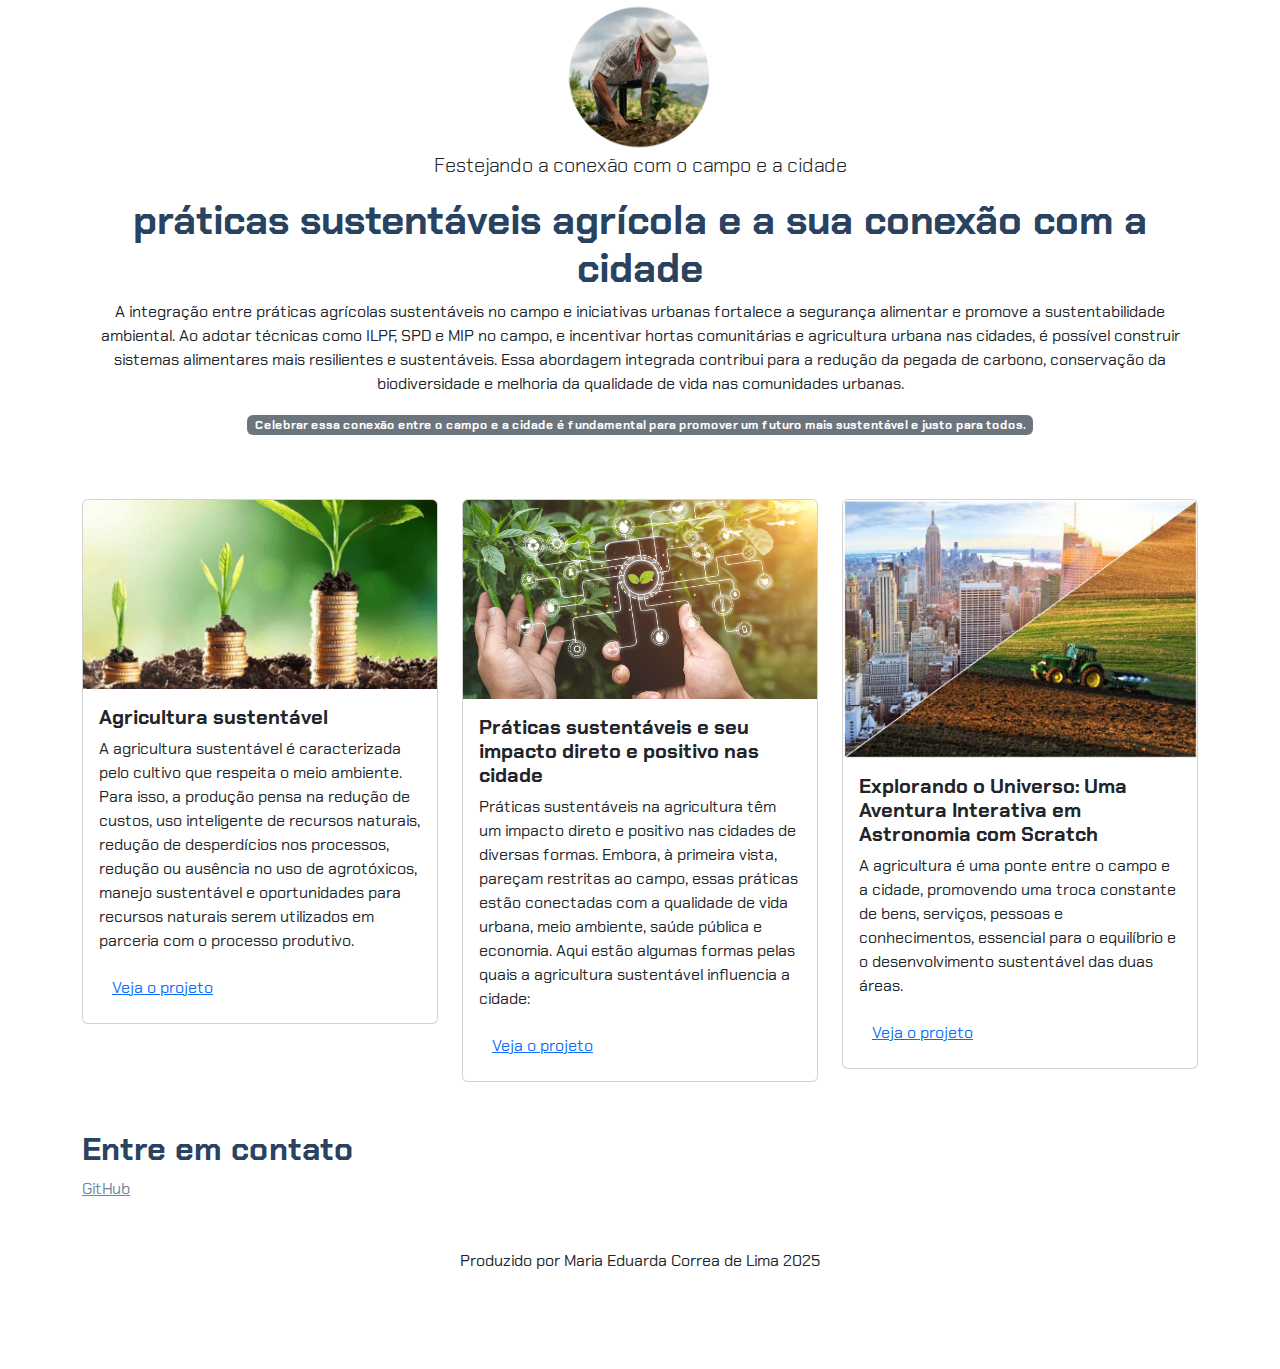
<file: index.html>
<!DOCTYPE html>
<html lang="pt-br">

<head>
    <meta charset="UTF-8">
    <meta name="viewport" content="width=device-width, initial-scale=1.0">
    <link href="https://cdn.jsdelivr.net/npm/bootstrap@5.3.2/dist/css/bootstrap.min.css" rel="stylesheet">
    <link rel="stylesheet" href="style.css">
    <title>Agrinho 2025</title>
</head>

<body>
    <header class="container text-center">
        <img src="116aeb2e-e525-4d54.jpg" alt="ag.jpg" class="rounded-circle" width="150" height="150"
            srcset="">
        <p class="lead">Festejando a conexão com o campo e a cidade</p>
        <h1>práticas sustentáveis agrícola e a sua conexão com a cidade</h1>
        <p>A integração entre práticas agrícolas sustentáveis no campo e iniciativas urbanas fortalece a segurança alimentar
            e promove a sustentabilidade ambiental. Ao adotar técnicas como ILPF, SPD e MIP no campo, e incentivar hortas
            comunitárias e agricultura urbana nas cidades, é possível construir sistemas alimentares mais resilientes e sustentáveis. 
            Essa abordagem integrada contribui para a redução da pegada de carbono, conservação da biodiversidade e melhoria da qualidade
            de vida nas comunidades urbanas.
</p>

        <div>
            <p class="badge bg-secondary">Celebrar essa conexão entre o campo e a cidade é fundamental para promover
                um futuro mais sustentável e justo para todos.</p>
        </div>

    </header>
    <main class="container mt-5">
        
        <div class="row">
            <!-- Projeto 1 -->
            <div class="col-md-4">
                <div class="card">
                    <img src="Imagem1.webp" class="card-img-top" alt="Imagem do projeto de biblioteca virtual">
                    <div class="card-body">
                        <h5 class="card-title">Agricultura sustentável</h5>
                        <p class="card-text">A agricultura sustentável é caracterizada pelo cultivo que respeita o meio ambiente.
                            Para isso, a produção pensa na redução de custos, uso inteligente de recursos naturais, redução de desperdícios
                            nos processos, redução ou ausência no uso de agrotóxicos, manejo sustentável e oportunidades para
                            recursos naturais serem utilizados em parceria com o processo produtivo.
                        </p>
                        <button type="button" class="btn btn-link" data-bs-toggle="modal" data-bs-target="#modal1">Veja
                            o projeto</button>
                    </div>
                </div>
            </div>
            <!-- Projeto 2 -->
            <div class="col-md-4">
                <div class="card">
                    <img src="agricultura-sustentavel.jpg" class="card-img-top" alt="foto">
                    <div class="card-body">
                        <h5 class="card-title">Práticas sustentáveis e seu impacto direto e positivo nas cidade</h5>
                        <p class="card-text"> Práticas sustentáveis na agricultura têm um impacto direto e
                            positivo nas cidades de diversas formas. Embora, à primeira vista, pareçam restritas
                            ao campo, essas práticas estão conectadas com a qualidade de vida urbana, meio ambiente,
                            saúde pública e economia. Aqui estão algumas formas pelas quais a agricultura sustentável
                            influencia a cidade:
</p>
                        <button type="button" class="btn btn-link" data-bs-toggle="modal" data-bs-target="#modal2">Veja
                            o projeto</button>
                    </div>
                </div>
            </div>

            <!-- Projeto 3 -->
            <div class="col-md-4">
                <div class="card">
                    <img src="image.png" class="card-img-top" alt="Imagem do projeto de biblioteca virtual">
                    <div class="card-body">
                        <h5 class="card-title">Explorando o Universo: Uma Aventura Interativa em Astronomia com Scratch
                        </h5>
                        <p class="card-text">A agricultura é uma ponte entre o campo e a cidade, 
                            promovendo uma troca constante de bens, serviços, pessoas e conhecimentos,
                            essencial para o equilíbrio e o desenvolvimento sustentável das duas áreas.
                        </p>
                        <button type="button" class="btn btn-link" data-bs-toggle="modal" data-bs-target="#modal3">Veja
                            o projeto</button>
                    </div>
                </div>
            </div>
        </div>
    </main>

    <!-- Modal 1 -->
    <div class="modal" id="modal1" tabindex="-1">
        <div class="modal-dialog">
            <div class="modal-content">
                <div class="modal-header">
                    <h5 class="modal-title">Agricultura sustentável</h5>
                    <button type="button" class="btn-close" data-bs-dismiss="modal" aria-label="Close"></button>
                </div>
                <div class="modal-body">
                   
                    <p> Agricultura sustentável envolve, de acordo com a FAO (Organização das Nações
Unidas para Agricultura e Alimentação), fatores como conservação do solo, da água
e dos recursos genéticos animais e vegetais, conservação ambiental e uso de técnicas
apropriadas, economicamente viáveis e socialmente aceitáveis.</p>
                    <p> O setor agrícola está cada vez mais atento às questões ambientais. Isso acontece, seja porque o 
                        setor percebeu que, com o tempo, as técnicas convencionais
de agricultura intensiva provaram ser ambientalmente insustentáveis, seja porque
a própria população tem se tornado mais consciente da importância de consumir
alimentos sustentáveis e saudáveis. </p>
                    
                   
                </div>
            </div>
        </div>
    </div>

        <!-- Modal 2 -->
    <div class="modal" id="modal2" tabindex="-1">
        <div class="modal-dialog">
            <div class="modal-content">
                <div class="modal-header">
                    <h5 class="modal-title">Práticas sustentáveis e seu impacto direto e positivo nas cidade</h5>
                    <button type="button" class="btn-close" data-bs-dismiss="modal" aria-label="Close"></button>
                </div>
                <div class="modal-body">
                   
                    <p> 1. Melhoria da qualidade da água e do ar
Como: Práticas sustentáveis como o uso reduzido de agrotóxicos e fertilizantes químicos evitam 
                        a contaminação de rios e lençóis freáticos.
Impacto na cidade: As cidades que dependem de fontes de água próximas ao campo se beneficiam com água mais limpa. Além disso, 
                        menor queima de resíduos agrícolas reduz a poluição do ar.</p>
                    <p> 2. Redução das ilhas de calor e mudanças climáticas
Como: O plantio de árvores, a preservação de matas ciliares e a rotação de culturas contribuem para a regulação climática.

Impacto na cidade: Ajuda a amenizar o calor urbano e contribui para a redução dos efeitos das mudanças climáticas globais,
                        como enchentes e secas. </p>

                    <p> 3. Alimentos mais saudáveis e acessíveis
Como: A agricultura urbana ou regional sustentável tende a oferecer produtos frescos e menos processados.

Impacto na cidade: Mais acesso a alimentos saudáveis, principalmente em comunidades carentes. Reduz também
a dependência de transporte de longas distâncias, diminuindo custos e emissões de carbono.
                        </p>

                  
                </div>
            </div>
        </div>
    </div>


    <!-- Modal 3 -->
    <div class="modal" id="modal3" tabindex="-1">
        <div class="modal-dialog">
            <div class="modal-content">
                <div class="modal-header">
                    <h5 class="modal-title">Conexão cidade e campo</h5>
                    <button type="button" class="btn-close" data-bs-dismiss="modal" aria-label="Close"></button>
                </div>
                <div class="modal-body">
                   
                    <p> As produções agrícolas desempenham um papel fundamental na conexão entre a cidade e o campo, 
                        criando uma interdependência econômica, social e cultural.
                        Aqui estão algumas formas pelas quais essa ligação acontece:</p>

                    
                    <p> 1. Abastecimento de Alimentos
Do campo para a cidade: Os agricultores produzem alimentos (como frutas, legumes, grãos, carnes e laticínios) que abastecem feiras,
                        supermercados, restaurantes e indústrias alimentícias nas cidades.
Exemplo prático: Um produtor rural planta soja, que é processada e utilizada na fabricação de óleos e rações animais
                        consumidos em áreas urbanas. </p>
                    
                    <p>2. Demanda urbana por produtos rurais
A população urbana é a principal consumidora da produção agrícola.

A demanda da cidade influencia o que e quanto o campo vai produzir.
</p>

                    <p>3. Industrialização e transformação de produtos
Nas cidades, muitos produtos agrícolas são processados por indústrias alimentícias 
                        (como fábricas de massas, conservas, laticínios).
Isso gera empregos urbanos e agrega valor aos produtos do campo.</p>

                    <p>4. Transporte e logística
A movimentação de produtos do campo até os centros urbanos exige infraestrutura de transporte
                        (estradas, caminhões, armazéns), o que também 
                        gera empregos e investimentos em ambos os ambientes.</p>

                    <p>5. Troca de tecnologia e conhecimento
A cidade fornece ao campo tecnologias (como máquinas agrícolas, sementes modificadas, softwares de 
                        gestão agrícola) que aumentam a produtividade.

O campo, por sua vez, responde com alimentos e matérias-primas essenciais.</p>

                
                </div>
            </div>
        </div> 
    </div>

    
    <footer class="container py-5">
        <h2>Entre em contato</h2>
        <div>
            <a href="https://github.com/MarialimaCorrea">GitHub</a>
        </div>
        <p class="my-5 text-center">Produzido por Maria Eduarda Correa de Lima 2025</p>
    </footer>

    <script src="https://cdn.jsdelivr.net/npm/bootstrap@5.3.2/dist/js/bootstrap.bundle.min.js"></script>
</body>

</html>
</file>
<file: style.css>
@import url('https://fonts.googleapis.com/css2?family=Chakra+Petch:ital,wght@0,300;0,400;0,500;0,600;0,700;1,300;1,400;1,500;1,600;1,700&display=swap');

:root {
    --cor-principal: #6E859F;
    --cor-secundaria: #284260;
    --cor-destaque: #C92BFC;
}

body {
    font-family: 'Chakra Petch', sans-serif;
}

h1, h2, h5 {
    color: var(--cor-secundaria);
    font-weight: 700;
}

footer a {
    color: var(--cor-principal)
}

footer a:hover {
    color: var(--cor-destaque);
}
</file>
